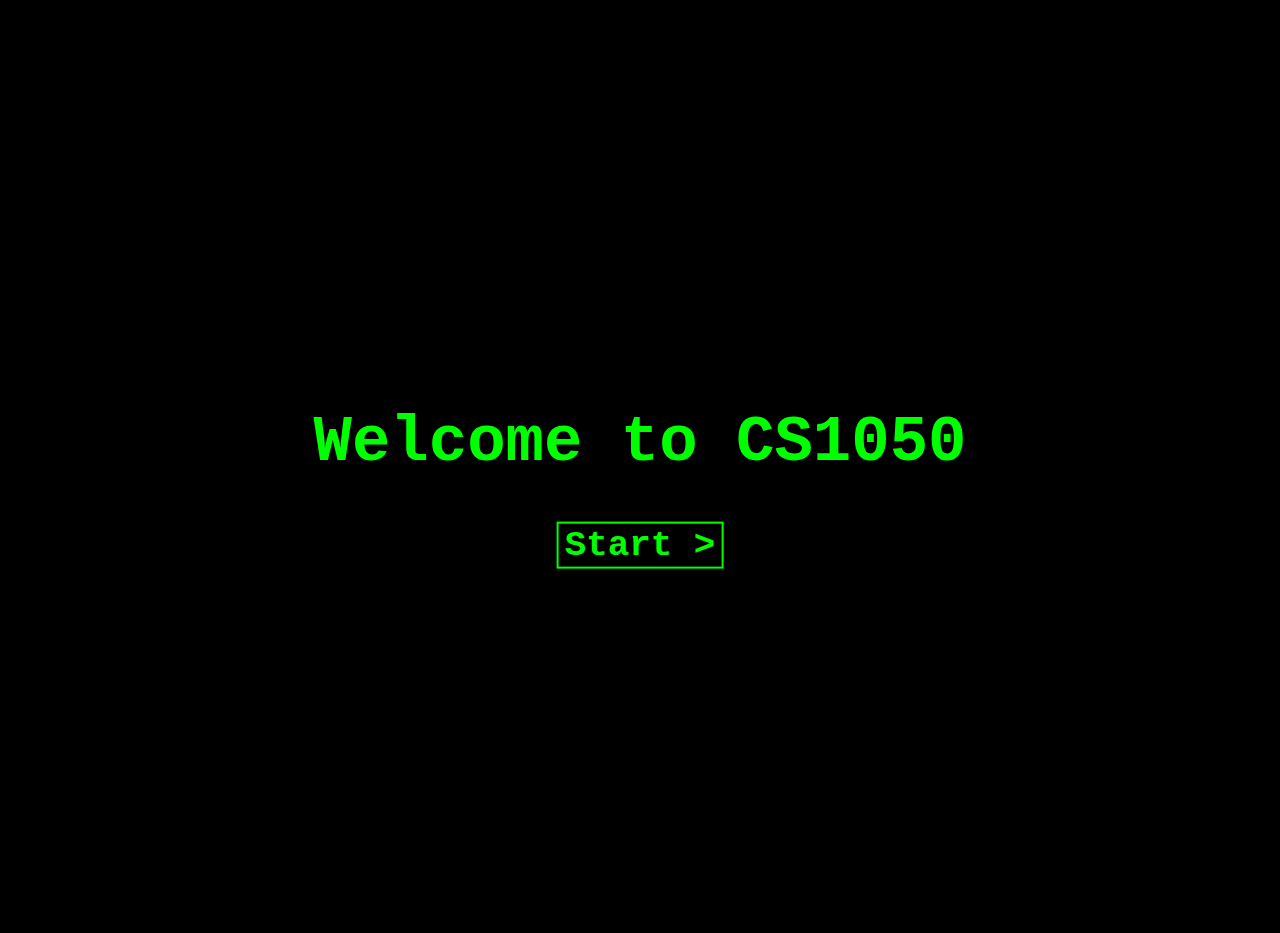
<file: index.html>
<!DOCTYPE html>
<html>
    <head>
        <title>CS1050</title>
        <meta charset="UTF-8">
        <meta name="viewport" content="width=device-width, initial-scale=1">
        <link rel="shortcut icon" type="image/x-icon" href="images/favicon.ico"/>
        <link rel="stylesheet" href="css/style.css">
        <script src="js/script.js"></script>
    </head>
    <body>
        <div class="content" id="index_wrapper">
            <div class="center" id="index_content">  
                <h1>Welcome to CS1050</h1>
                <button onclick=loadCategories()>Start ></button>
            </div>
        </div>
    </body>
</html>
</file>
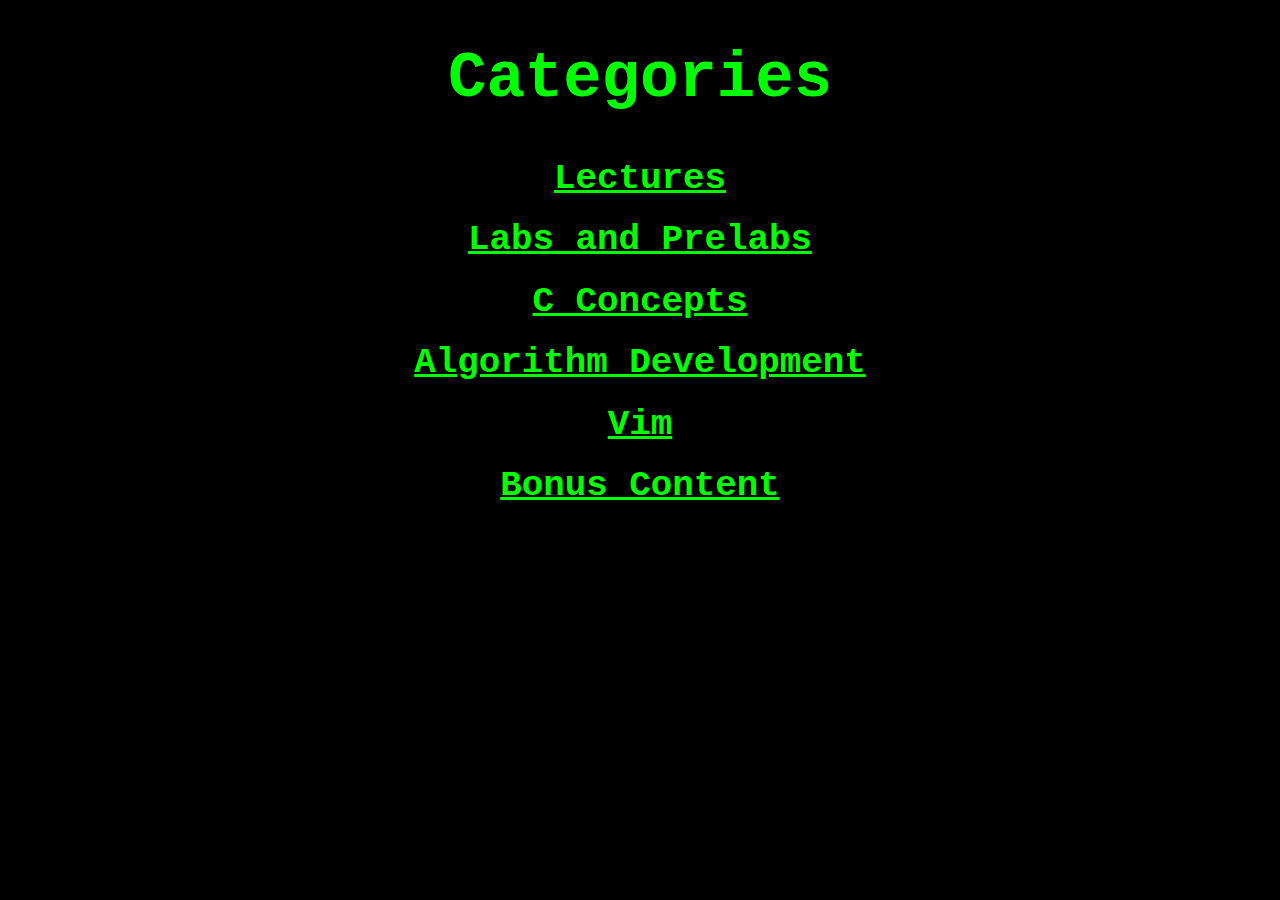
<file: categories/categories.html>
<!DOCTYPE html>
<html>
    <head>
        <title>CS1050</title>
        <meta charset="UTF-8">
        <meta name="viewport" content="width=device-width, initial-scale=1">
        <link rel="shortcut icon" type="image/x-icon" href="../images/favicon.ico"/>
        <link rel="stylesheet" href="../css/style.css">
        <script src="../js/script.js"></script>
    </head>
    <body>
        <div class="content">
            <div class="center">
                <h1>Categories</h1>
                <p><a href="lectures/lectures.html">Lectures</a></p>
                <p><a href="labs_and_prelabs/labs_and_prelabs.html">Labs and Prelabs</a></p>
                <p><a href="c_concepts/c_concepts.html">C Concepts</a></p>
                <p><a href="algorithm_development/algorithm_development.html">Algorithm Development</a></p>
                <p><a href="vim/vim.html">Vim</a></p>
                <p><a href="bonus_content/bonus_content.html">Bonus Content</a></p>
            </div>
        </div>
    </body>
</html>
</file>
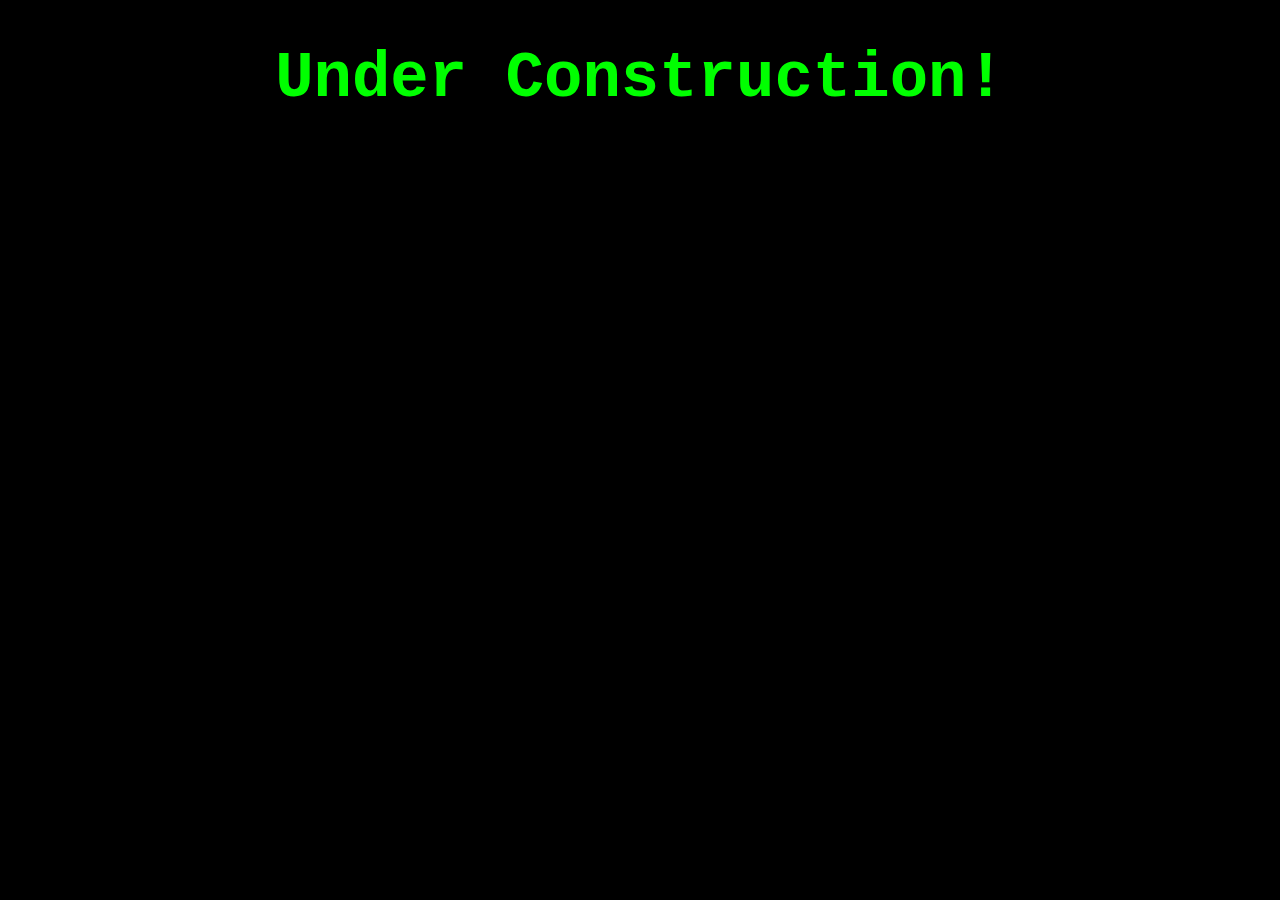
<file: categories/algorithm_development/algorithm_development.html>
<!DOCTYPE html>
<html>
    <head>
        <title>CS1050</title>
        <meta charset="UTF-8">
        <meta name="viewport" content="width=device-width, initial-scale=1">
        <link rel="shortcut icon" type="image/x-icon" href="../../images/favicon.ico"/>
        <link rel="stylesheet" href="../../css/style.css">
        <script src="../../js/script.js"></script>
    </head>
    <body>
        <div class="content">
            <div class="center">
                <h1>Under Construction!</h1>
            </div>
        </div>
    </body>
</html>
</file>
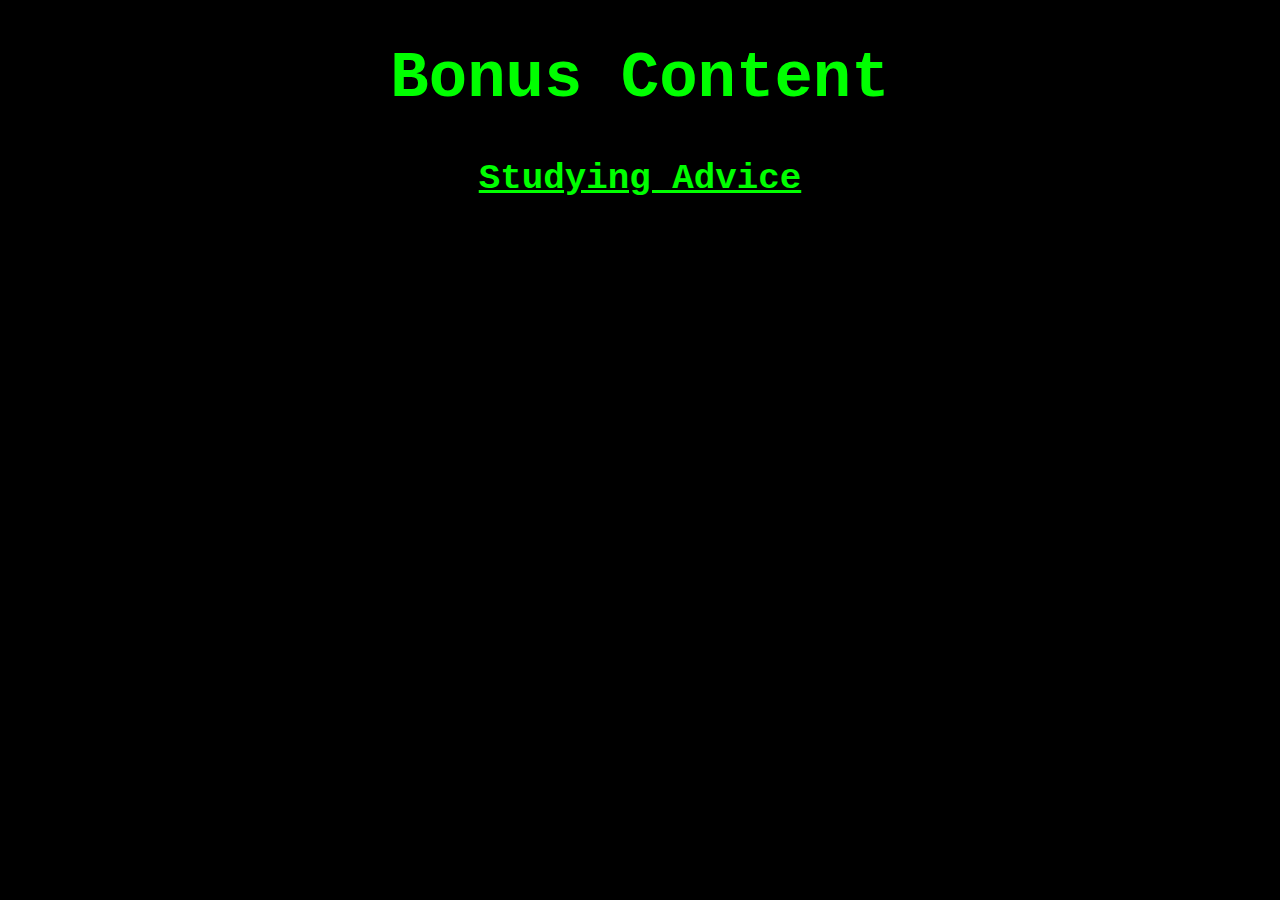
<file: categories/bonus_content/bonus_content.html>
<!DOCTYPE html>
<html>
    <head>
        <title>CS1050</title>
        <meta charset="UTF-8">
        <meta name="viewport" content="width=device-width, initial-scale=1">
        <link rel="shortcut icon" type="image/x-icon" href="../../images/favicon.ico"/>
        <link rel="stylesheet" href="../../css/style.css">
        <script src="../../js/script.js"></script>
    </head>
    <body>
        <div class="content">
            <div class="center">
                <h1>Bonus Content</h1>
            <p><a href="studying_advice.html">Studying Advice</a></p>
            </div>
        </div>
    </body>
</html>
</file>
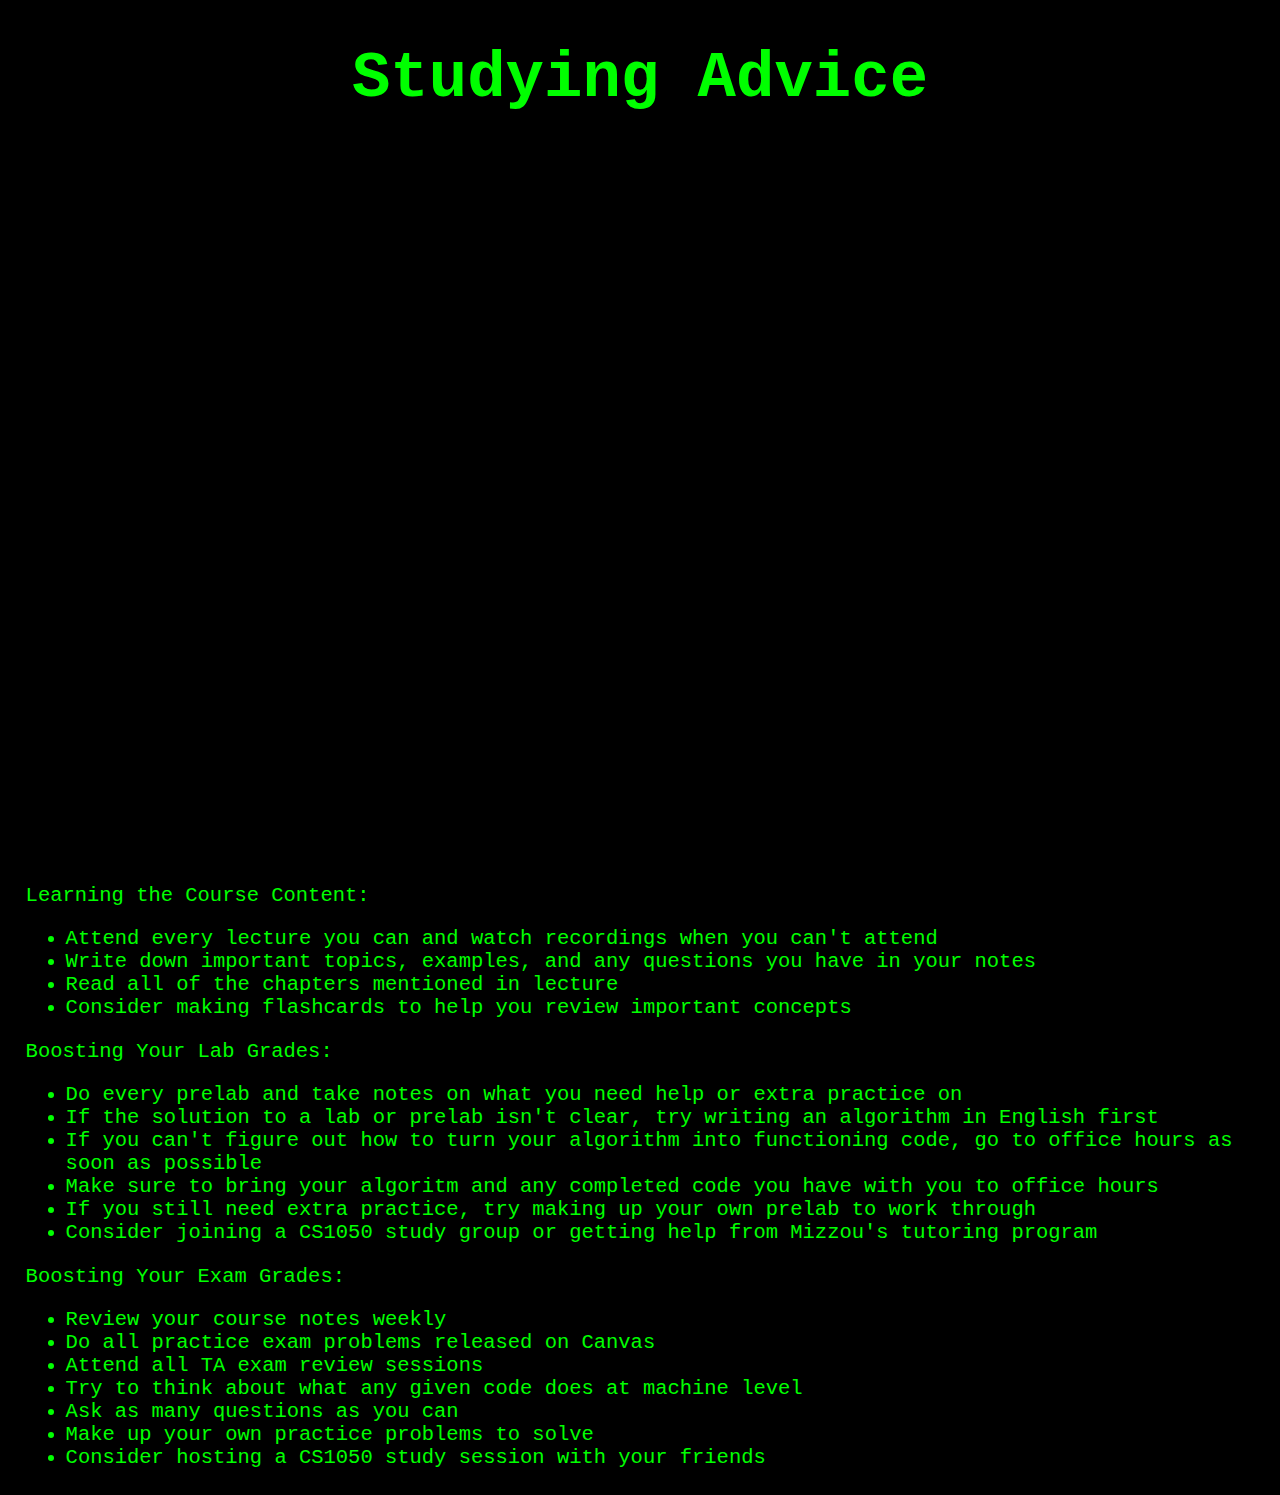
<file: categories/bonus_content/studying_advice.html>
<!DOCTYPE html>
<html>
    <head>
        <title>CS1050</title>
        <meta charset="UTF-8">
        <meta name="viewport" content="width=device-width, initial-scale=1">
        <link rel="shortcut icon" type="image/x-icon" href="../../images/favicon.ico"/>
        <link rel="stylesheet" href="../../css/style.css">
        <script src="../../js/script.js"></script>
    </head>
    <body>
        <div class="content">
            <div class="center">
                <h1>Studying Advice</h1>
                <div class="video">   
                    <iframe width="100%" height="100%" src="https://www.youtube.com/embed/QUndnWBR0A0" title="YouTube video player" frameborder="0" allow="accelerometer; autoplay; clipboard-write; encrypted-media; gyroscope; picture-in-picture" allowfullscreen></iframe>
                </div>
            </div>
            <p>Learning the Course Content:</p>
            <ul>
                <li>Attend every lecture you can and watch recordings when you can't attend</li>
                <li>Write down important topics, examples, and any questions you have in your notes</li>
                <li>Read all of the chapters mentioned in lecture</li>
                <li>Consider making flashcards to help you review important concepts</li>
            </ul>
            <p>Boosting Your Lab Grades:</p>
            <ul> 
                <li>Do every prelab and take notes on what you need help or extra practice on</li>
                <li>If the solution to a lab or prelab isn't clear, try writing an algorithm in English first</li>
                <li>If you can't figure out how to turn your algorithm into functioning code, go to office hours as soon as possible</li>
                <li>Make sure to bring your algoritm and any completed code you have with you to office hours</li>
                <li>If you still need extra practice, try making up your own prelab to work through</li>
                <li>Consider joining a CS1050 study group or getting help from Mizzou's tutoring program</li>
            </ul>
            <p>Boosting Your Exam Grades:</p>
            <ul>
                <li>Review your course notes weekly</li>
                <li>Do all practice exam problems released on Canvas</li>
                <li>Attend all TA exam review sessions</li>
                <li>Try to think about what any given code does at machine level</li>
                <li>Ask as many questions as you can</li>
                <li>Make up your own practice problems to solve</li>
                <li>Consider hosting a CS1050 study session with your friends</li>
            </ul>
        </div>
    </body>
</html>
</file>
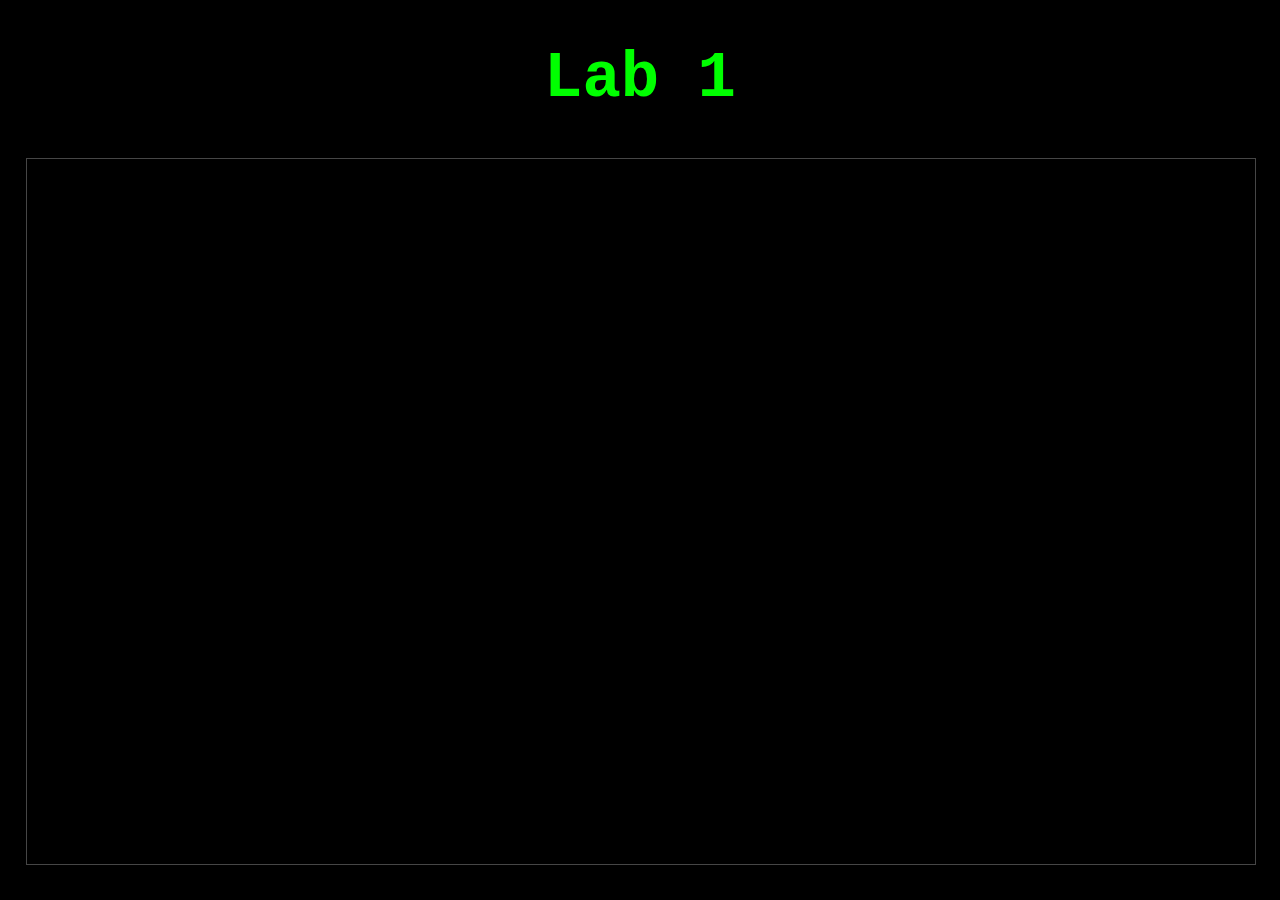
<file: categories/labs_and_prelabs/lab_1.html>
<!DOCTYPE html>
<html>
    <head>
        <title>CS1050</title>
        <meta charset="UTF-8">
        <meta name="viewport" content="width=device-width, initial-scale=1">
        <link rel="shortcut icon" type="image/x-icon" href="../../images/favicon.ico"/>
        <link rel="stylesheet" href="../../css/style.css">
        <script src="../../js/script.js"></script>
    </head>
    <body>
        <div class="content">
            <div class="center">
                <h1>Lab 1</h1>
                <div class="video">
                    <iframe width="100%" height="100%" src="https://umsystem.hosted.panopto.com/Panopto/Pages/Embed.aspx?id=317d30d9-84c5-4e2a-9e7f-ae1e011a3f96&autoplay=false&offerviewer=true&showtitle=true&showbrand=false&captions=false&interactivity=all" style="border: 1px solid #464646;" allowfullscreen allow="autoplay"></iframe>
                </div>
            </div>
        </div>
    </body>
</html>
</file>
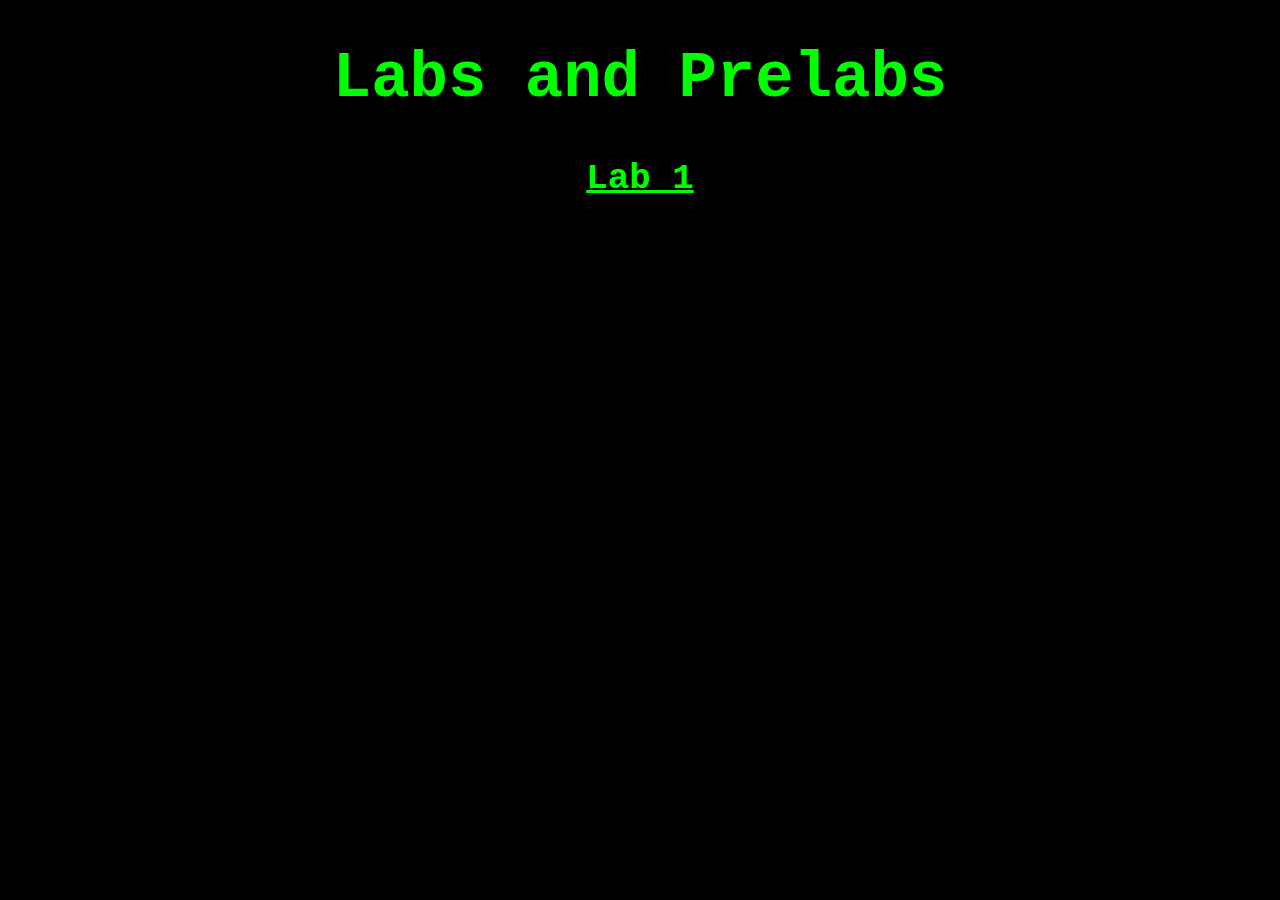
<file: categories/labs_and_prelabs/labs_and_prelabs.html>
<!DOCTYPE html>
<html>
    <head>
        <title>CS1050</title>
        <meta charset="UTF-8">
        <meta name="viewport" content="width=device-width, initial-scale=1">
        <link rel="shortcut icon" type="image/x-icon" href="../../images/favicon.ico"/>
        <link rel="stylesheet" href="../../css/style.css">
        <script src="../../js/script.js"></script>
    </head>
    <body>
        <div class="content">
            <div class="center">
                <h1>Labs and Prelabs</h1>
                <p><a href="lab_1.html">Lab 1</a></p>
            </title>
        </div>
    </body>
</html>
</file>
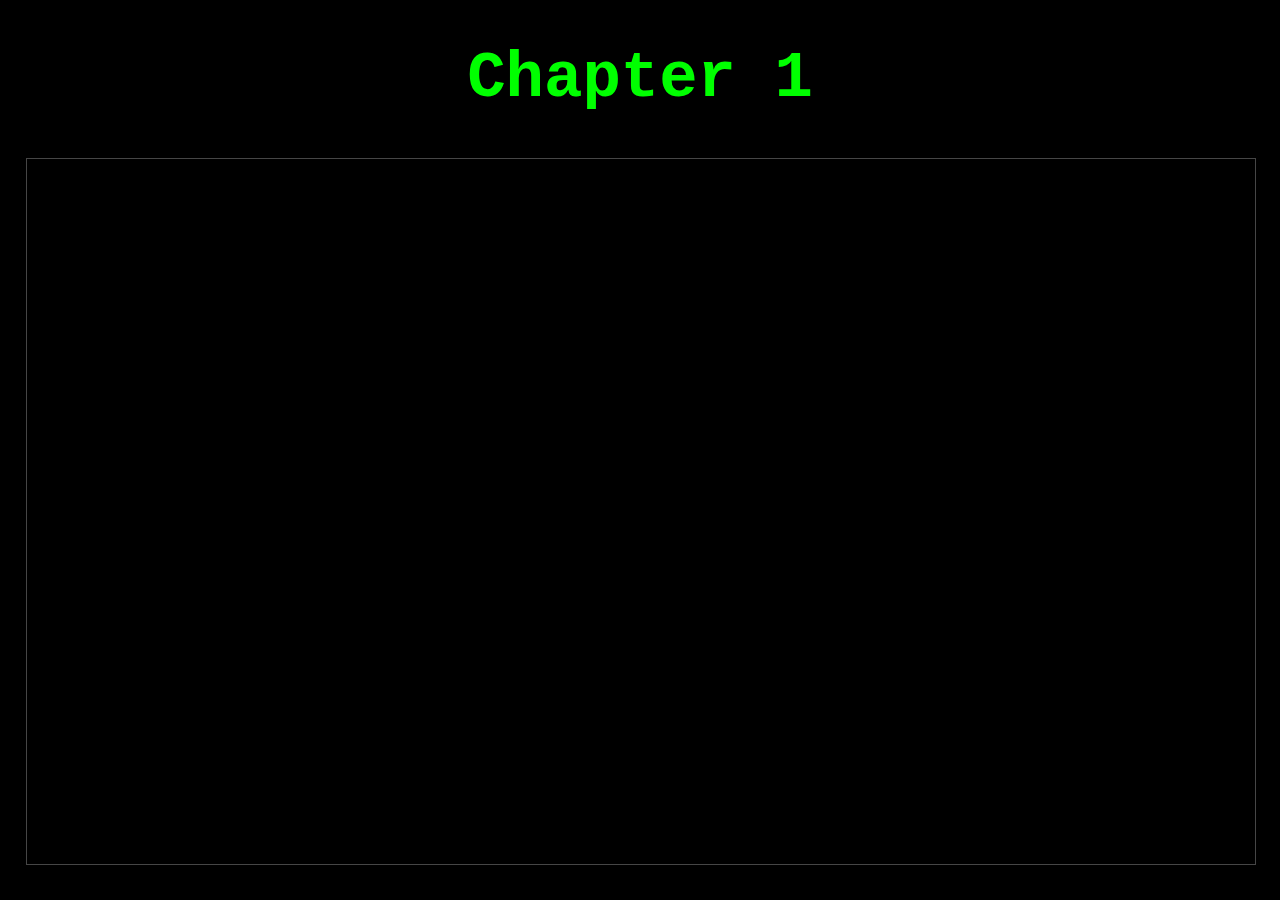
<file: categories/lectures/chapter_1.html>
<!DOCTYPE html>
<html>
    <head>
        <title>CS1050</title>
        <meta charset="UTF-8">
        <meta name="viewport" content="width=device-width, initial-scale=1">
        <link rel="shortcut icon" type="image/x-icon" href="../../images/favicon.ico"/>
        <link rel="stylesheet" href="../../css/style.css">
        <script src="../../js/script.js"></script>
    </head>
    <body>
        <div class="content">
            <div class="center">
                <h1>Chapter 1</h1>
                <div class="video">
                    <iframe width="100%" height="100%" src="https://umsystem.hosted.panopto.com/Panopto/Pages/Embed.aspx?id=81e15bb3-3490-4709-952c-ae23010db6b2&autoplay=false&offerviewer=true&showtitle=true&showbrand=false&captions=false&interactivity=all" style="border: 1px solid #464646;" allowfullscreen allow="autoplay"></iframe>
                </div>
            </div>
        </div>
    </body>
</html>
</file>
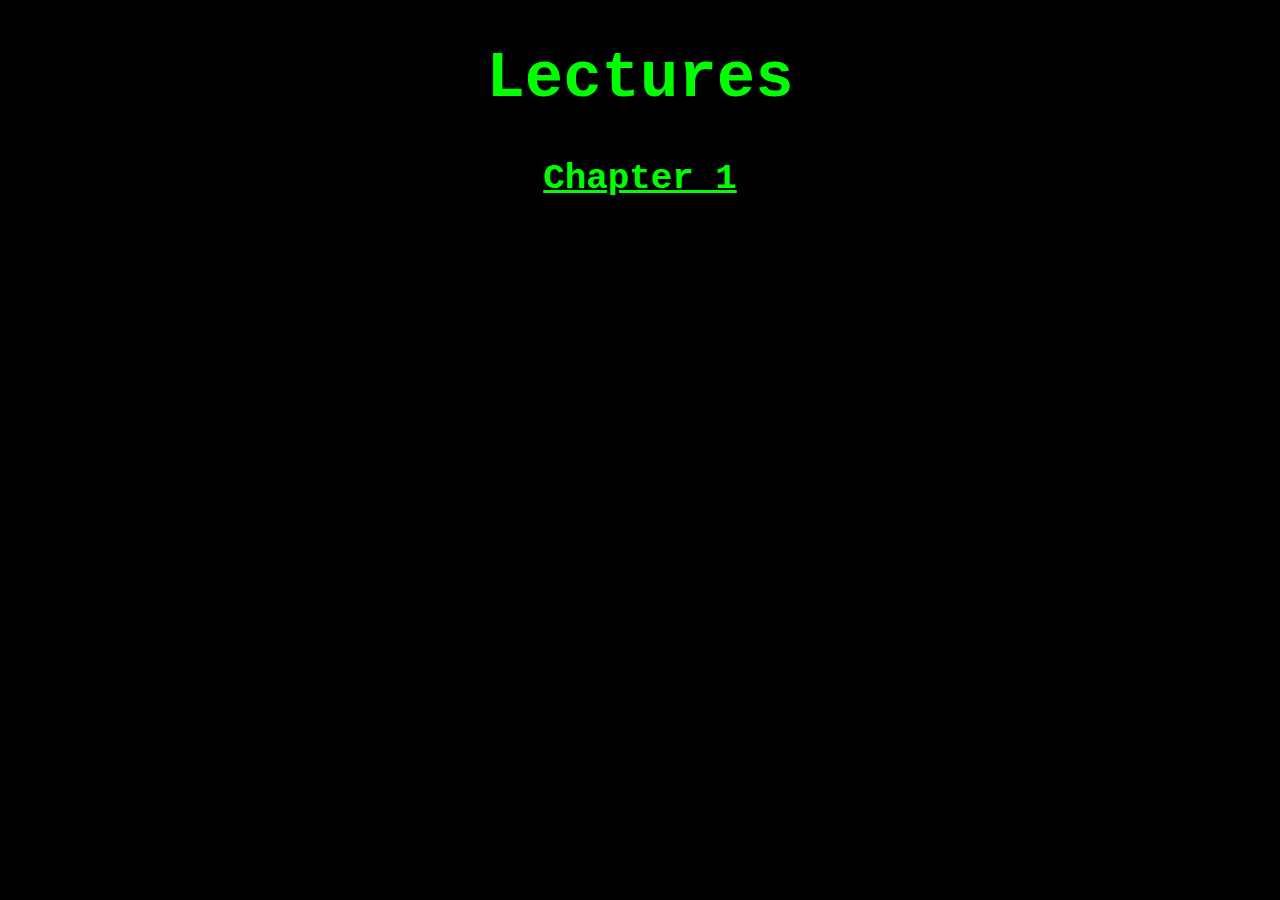
<file: categories/lectures/lectures.html>
<!DOCTYPE html>
<html>
    <head>
        <title>CS1050</title>
        <meta charset="UTF-8">
        <meta name="viewport" content="width=device-width, initial-scale=1">
        <link rel="shortcut icon" type="image/x-icon" href="../../images/favicon.ico"/>
        <link rel="stylesheet" href="../../css/style.css">
        <script src="../../js/script.js"></script>
    </head>
    <body>
        <div class="content">
            <div class="center">
                <h1>Lectures</h1>
                <p><a href="chapter_1.html">Chapter 1</a></p>
            </div>
        </div>
    </body>
</html>
</file>
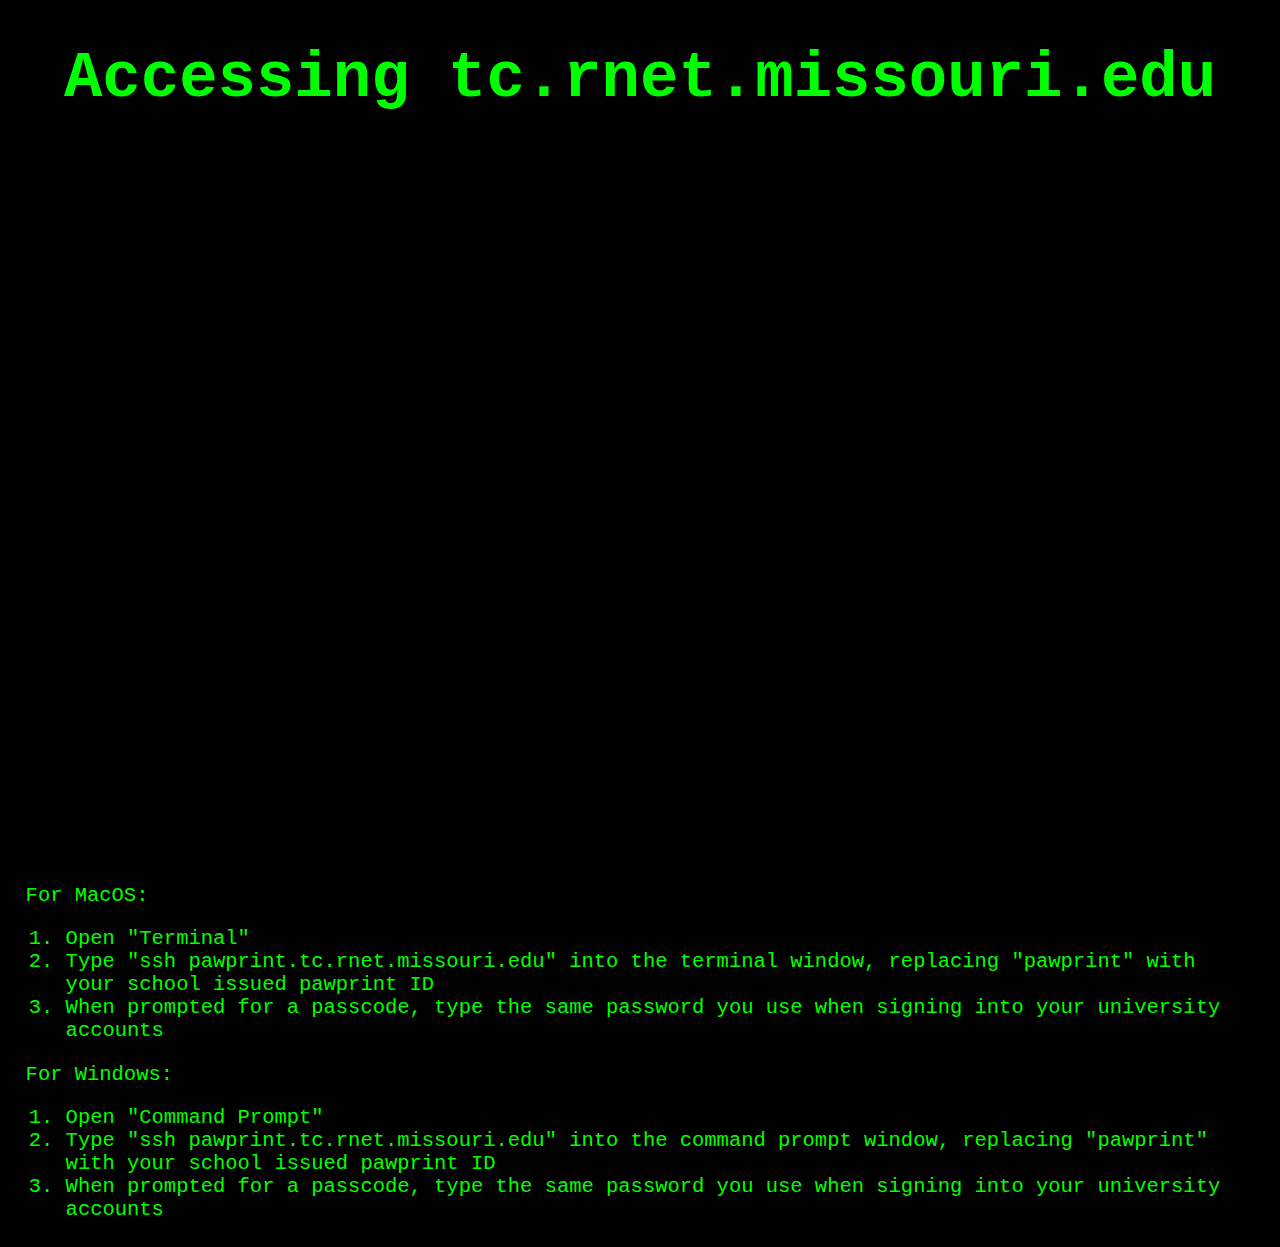
<file: categories/vim/accessing_tc_rnet.html>
<!DOCTYPE html>
<html>
    <head>
        <title>CS1050</title>
        <meta charset="UTF-8">
        <meta name="viewport" content="width=device-width, initial-scale=1">
        <link rel="shortcut icon" type="image/x-icon" href="../../images/favicon.ico"/>
        <link rel="stylesheet" href="../../css/style.css">
        <script src="../../js/script.js"></script>
    </head>
    <body>
        <div class="content">
            <div class="center">
                <h1>Accessing tc.rnet.missouri.edu</h1>
                <div class="video">   
                    <iframe width="100%" height="100%" src="https://www.youtube.com/embed/QAZkSgCTJRI" title="YouTube video player" frameborder="0" allow="accelerometer; autoplay; clipboard-write; encrypted-media; gyroscope; picture-in-picture" allowfullscreen></iframe>
                </div>
            </div>
            <p>For MacOS:</p>
            <ol>
                <li>Open "Terminal"</li>
                <li>Type "ssh pawprint.tc.rnet.missouri.edu" into the terminal window, replacing "pawprint" with your school issued pawprint ID</li>
                <li>When prompted for a passcode, type the same password you use when signing into your university accounts</li>
            </ol>
            <p>For Windows:</p>
            <ol>
                <li>Open "Command Prompt"</li>
                <li>Type "ssh pawprint.tc.rnet.missouri.edu" into the command prompt window, replacing "pawprint" with your school issued pawprint ID</li>
                <li>When prompted for a passcode, type the same password you use when signing into your university accounts</li>
            </ol>
        </div>
    </body>
</html>
</file>
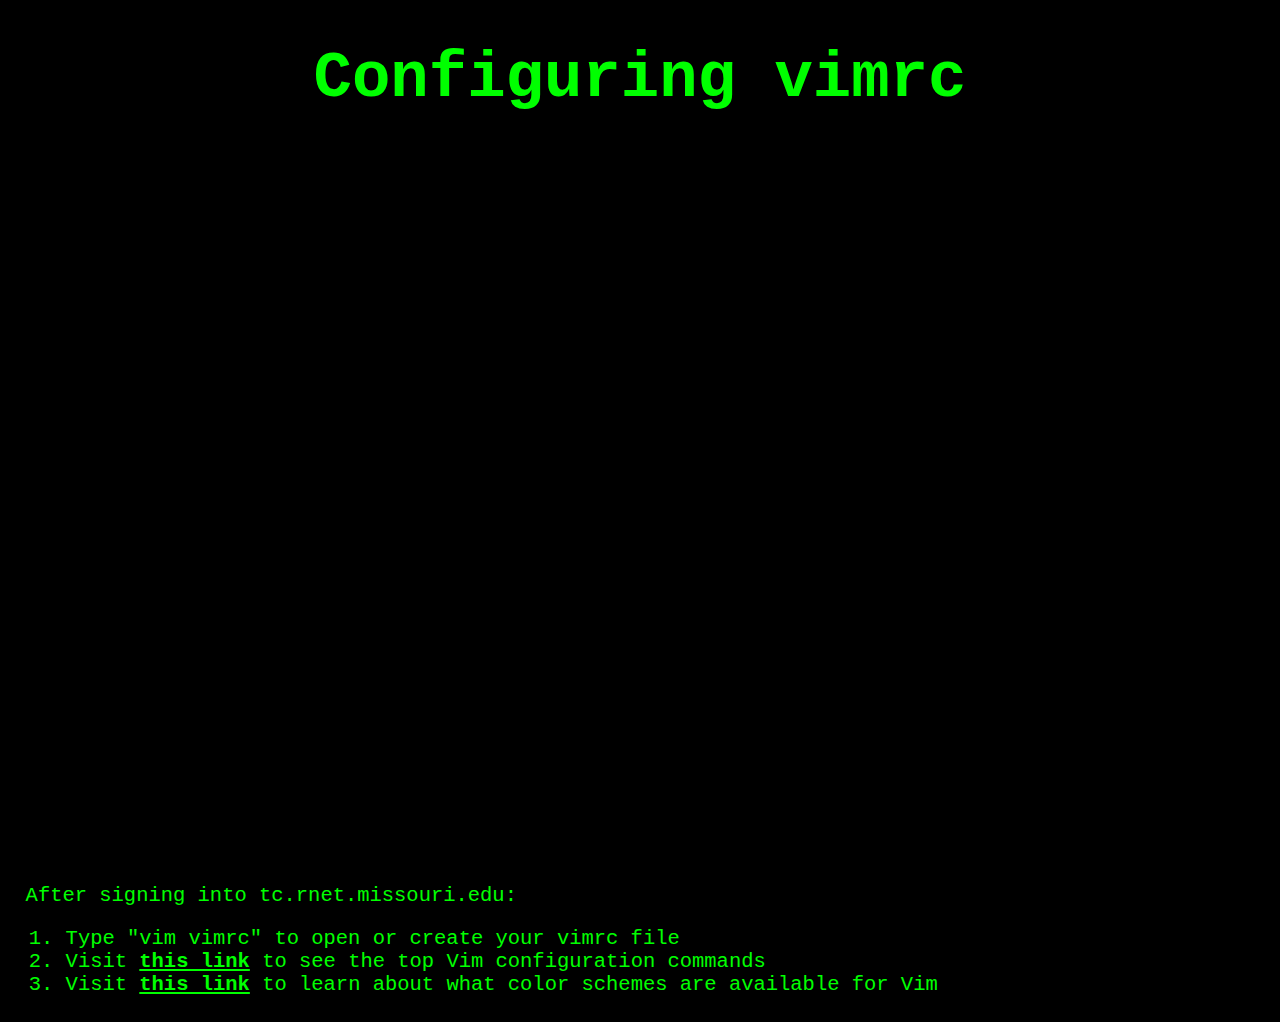
<file: categories/vim/configuring_vimrc.html>
<!DOCTYPE html>
<html>
    <head>
        <title>CS1050</title>
        <meta charset="UTF-8">
        <meta name="viewport" content="width=device-width, initial-scale=1">
        <link rel="shortcut icon" type="image/x-icon" href="../../images/favicon.ico"/>
        <link rel="stylesheet" href="../../css/style.css">
        <script src="../../js/script.js"></script>
    </head>
    <body>
        <div class="content">
            <div class="center">
                <h1>Configuring vimrc</h1>
                <div class="video">   
                    <iframe width="100%" height="100%" src="https://www.youtube.com/embed/VUJ3jAxVjN8" title="YouTube video player" frameborder="0" allow="accelerometer; autoplay; clipboard-write; encrypted-media; gyroscope; picture-in-picture" allowfullscreen></iframe>
                </div>
            </div>
            <p>After signing into tc.rnet.missouri.edu:</p>
            <ol>
                <li>Type "vim vimrc" to open or create your vimrc file</li>
                <li>Visit <a class="external_link" href="https://www.shortcutfoo.com/blog/top-50-vim-configuration-options/">this link</a> to see the top Vim configuration commands</li>
                <li>Visit <a class="external_link" href="https://phoenixnap.com/kb/vim-color-schemes">this link</a> to learn about what color schemes are available for Vim</li>
            </ol>
        </div>
    </body>
</html>
</file>
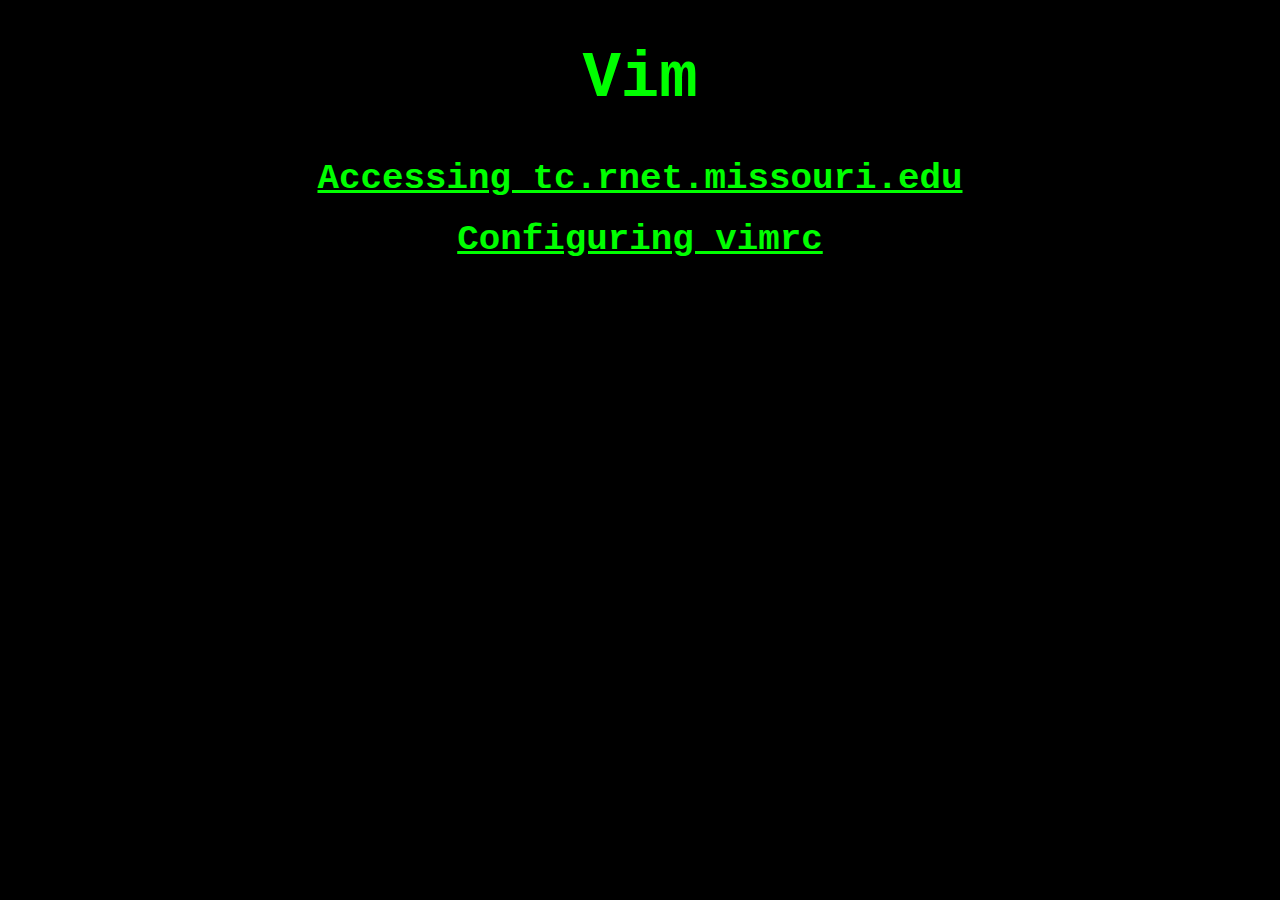
<file: categories/vim/vim.html>
<!DOCTYPE html>
<html>
    <head>
        <title>CS1050</title>
        <meta charset="UTF-8">
        <meta name="viewport" content="width=device-width, initial-scale=1">
        <link rel="shortcut icon" type="image/x-icon" href="../../images/favicon.ico"/>
        <link rel="stylesheet" href="../../css/style.css">
        <script src="../../js/script.js"></script>
    </head>
    <body>
        <div class="content">
            <div class="center">
                <h1>Vim</h1>
                <p><a href="accessing_tc_rnet.html">Accessing tc.rnet.missouri.edu</a></p>
                <p><a href="configuring_vimrc.html">Configuring vimrc</a></p>
                <p></p>
            </div>
        </div>
    </body>
</html>
</file>
<file: css/style.css>
body {
    background-color: black;
    color: lime;
    font-family:"Courier New", Courier, monospace;
    margin: 2%;
}

button {
    background-color: black;
    border: 2px solid lime;
    outline: none;
    color: lime;
    font-family:"Courier New", Courier, monospace;
    font-weight: bold;
}

a {
    color: lime;
    font-weight: bold;
}

.center {
    text-align: center;
}

.video {
    width: 100%;
    height: calc(98vw * .5625);
}

#index_wrapper {
    height: 98vh;
    position: relative;
}

#index_content {
    width: 100%;
    position: absolute;
    margin: 0;
    top: 50%;
    left: 50%;
    -ms-transform: translate(-50%, -50%);
    transform: translate(-50%, -50%);
}

h1 {
    font-size: 5vw;
}

a, button {
    font-size: 2.8vw;
}

a.external_link, body {
    font-size: 1.6vw;
}

@media screen and (max-width: 992px) {
    h1 {
        font-size: 8.75vw;
    }

    a, button {
        font-size: 5vw;
    }

    a.external_link, body {
        font-size: 2.8vw;
    }
}

@media screen and (max-width: 600px) {
    h1 {
        font-size: 15.3vw;
    }

    a, button {
        font-size: 8.75vw;
    }

    a.external_link, body {
        font-size: 5vw;
    }
}
</file>
